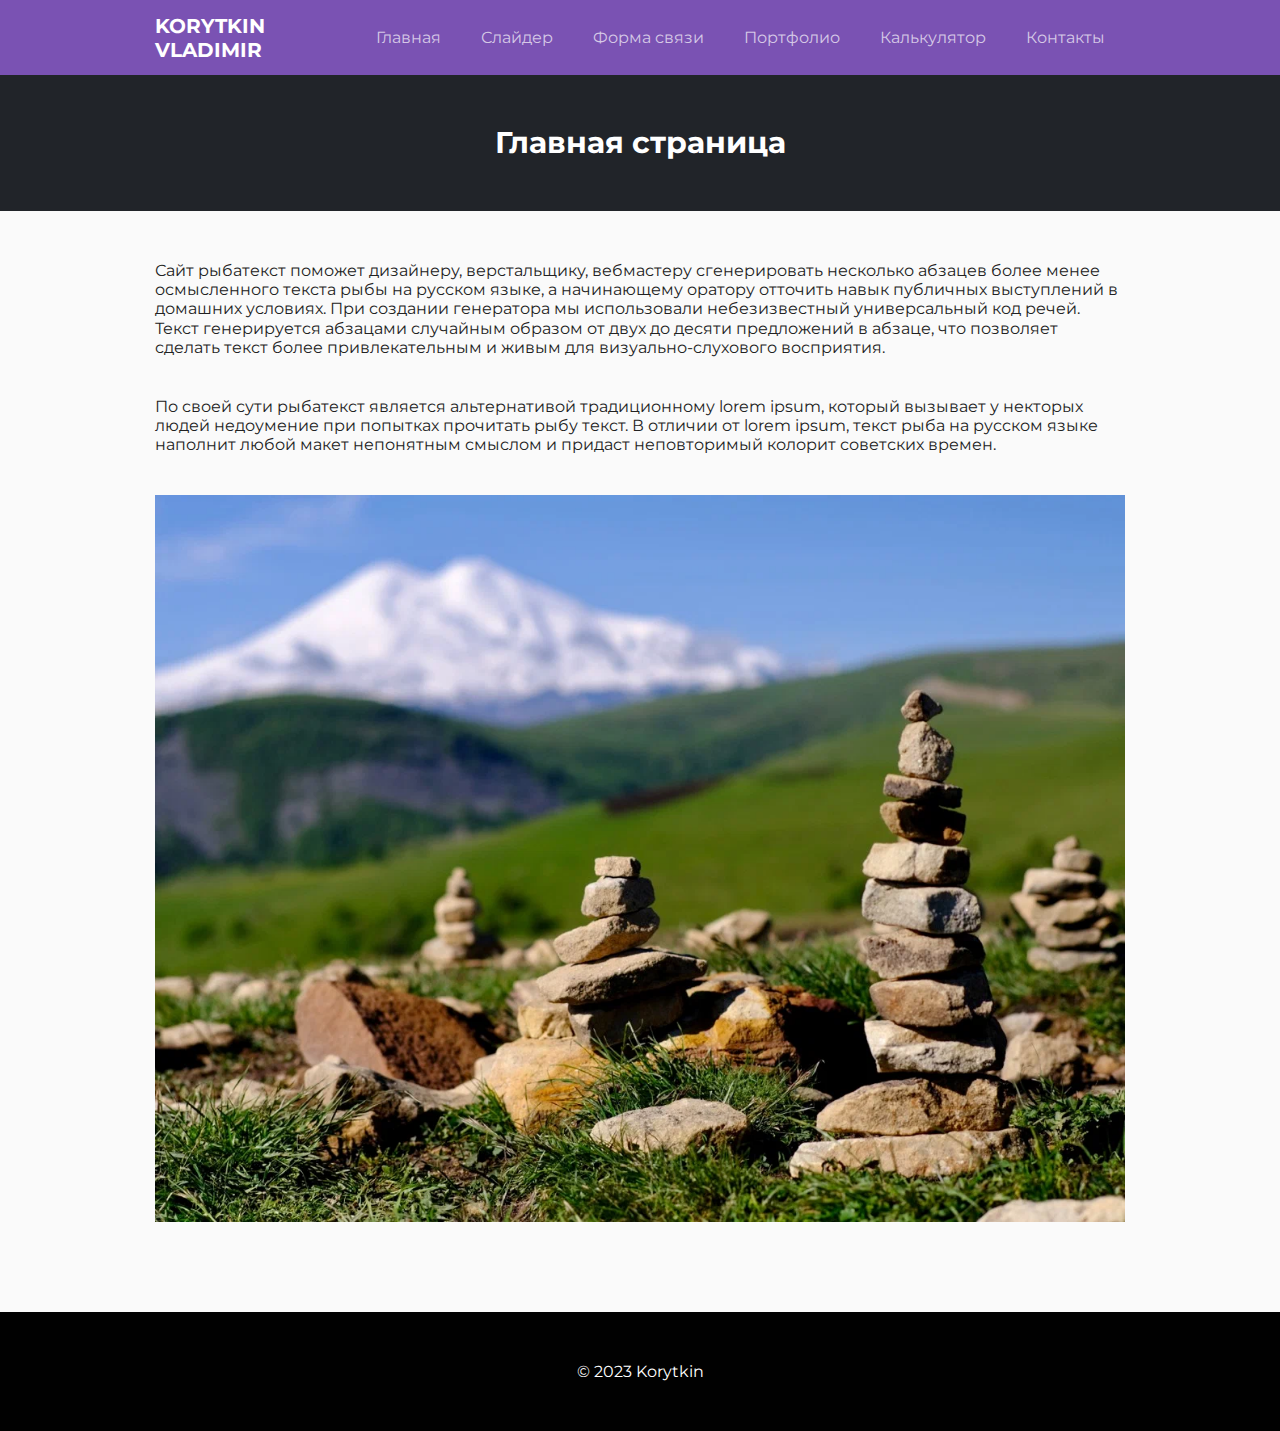
<file: index.html>
<!DOCTYPE html>
<html lang="en">
  <head>
    <meta charset="UTF-8" />
    <meta http-equiv="X-UA-Compatible" content="IE=edge" />
    <meta name="viewport" content="width=device-width, initial-scale=1.0" />
    <link rel="stylesheet" href="assets/css/reset.css" />
    <link rel="stylesheet" href="assets/css/style.css" />
    <title>Бургерное меню</title>

    <link rel="preconnect" href="https://fonts.googleapis.com">
    <link rel="preconnect" href="https://fonts.gstatic.com" crossorigin>
    <link href="https://fonts.googleapis.com/css2?family=Montserrat:wght@400;500;600;700&display=swap" rel="stylesheet">


  </head>
  <body>
    <nav class="navbar">
      <div class="container">
        <div class="navbar__wrap">
          <div class="hamb">
            <div class="hamb__field" id="hamb">
              <span class="bar"></span>
              <span class="bar"></span>
              <span class="bar"></span>
            </div>
          </div>
          <a href="#" class="logo" id="logo">Korytkin<br>Vladimir</a>
          <ul class="menu" id="menu">
            <li><a href="index.html">Главная</a></li>
            <li><a href="slider.html">Слайдер</a></li>
            <li><a href="forms.html">Форма связи</a></li>
            <li><a href="portfolio.html">Портфолио</a></li>
            <li><a href="calc.html">Калькулятор</a></li>
            <li><a href="contacts.html">Контакты</a></li>
          </ul>
        </div>
      </div>
    </nav>
    

    <div class="popup" id="popup"></div>



    <header class="header">
      <div class="container">
        <div class="content">
          <h1>Главная страница</h1>
        </div>
      </div>
    </header>
    <main class="main">
      <div class="container">
        <div class="content">
          <p>
            Сайт рыбатекст поможет дизайнеру, верстальщику, вебмастеру сгенерировать несколько абзацев более менее осмысленного текста рыбы на русском языке, а начинающему оратору отточить навык публичных выступлений в домашних условиях. При создании генератора мы использовали небезизвестный универсальный код речей. Текст генерируется абзацами случайным образом от двух до десяти предложений в абзаце, что позволяет сделать текст более привлекательным и живым для визуально-слухового восприятия.
          </p>
          <p>
            По своей сути рыбатекст является альтернативой традиционному lorem ipsum, который вызывает у некторых людей недоумение при попытках прочитать рыбу текст. В отличии от lorem ipsum, текст рыба на русском языке наполнит любой макет непонятным смыслом и придаст неповторимый колорит советских времен.
          </p>
          <img src="img/1.webp" alt="Office" />
        </div>
      </div>
    </main>
    <footer class="footer">
      <div class="container">
        <div class="content">
          &copy; 2023 Korytkin
        </div>
      </div>
    </footer>
    <!-- <script src="assets/js/app.js"></script> -->
    <script src="assets/js/app1.js"></script>
  </body>
</html>
</file>
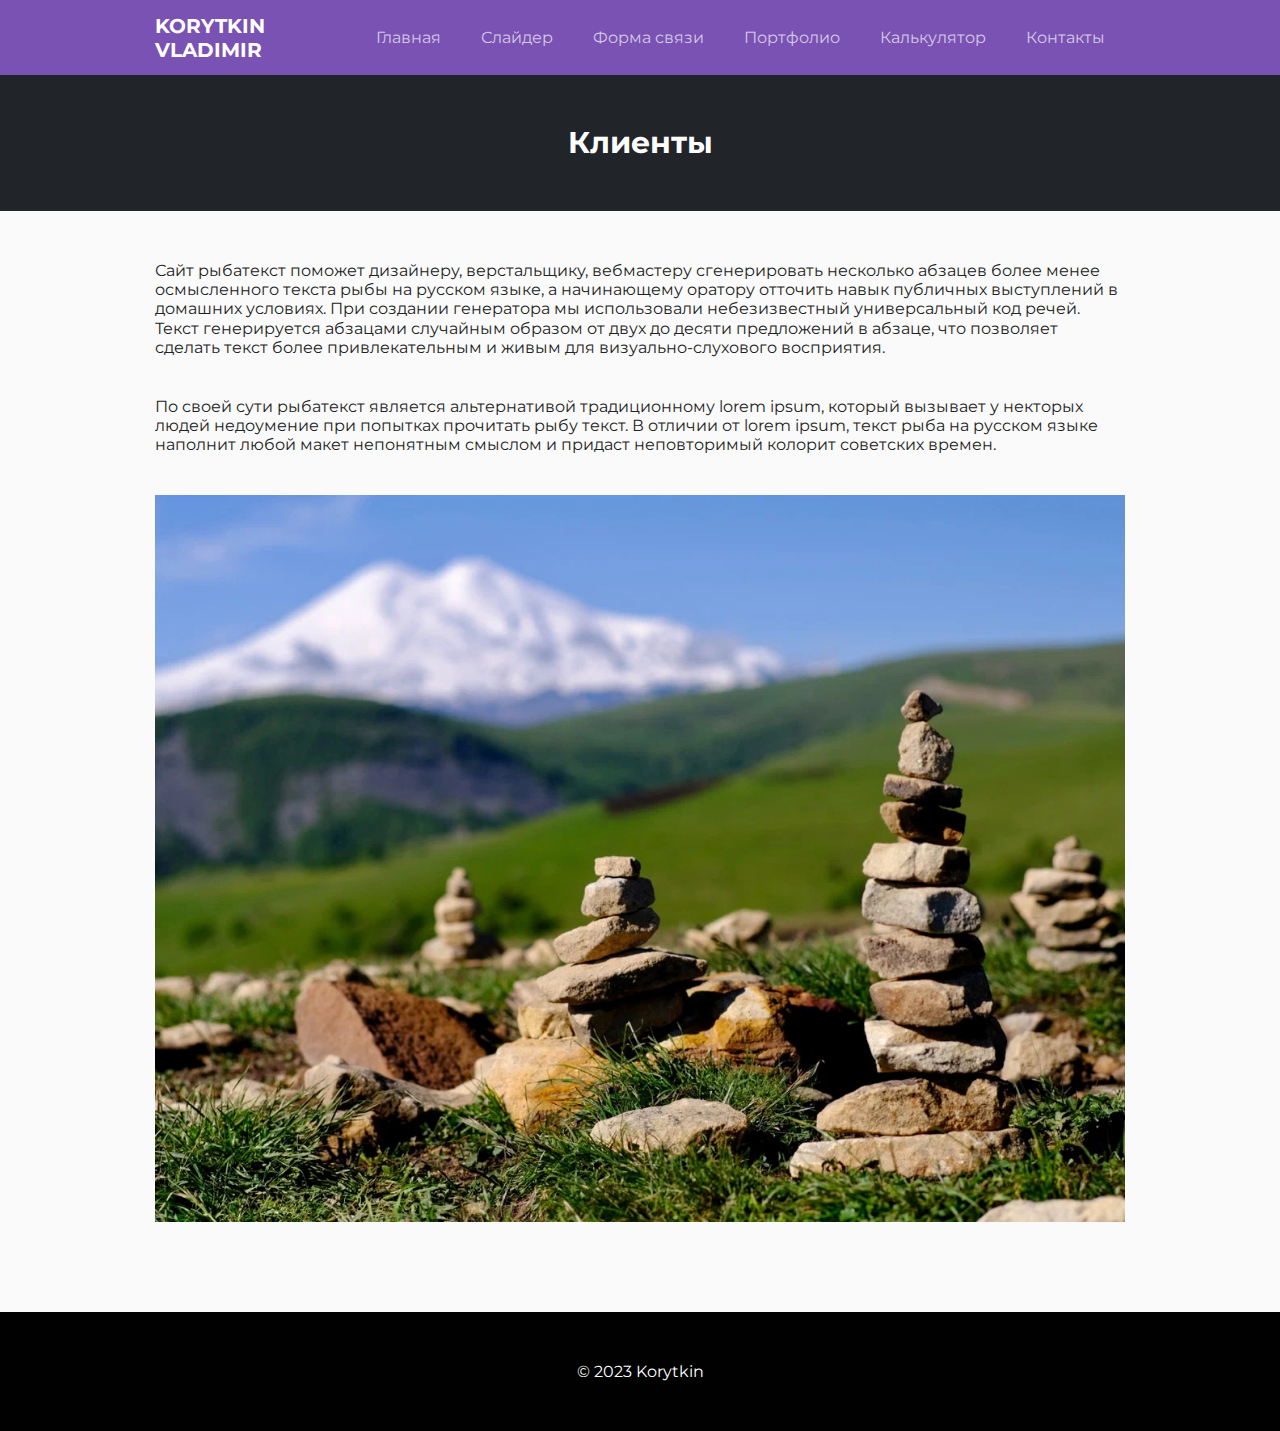
<file: clients.html>
<!DOCTYPE html>
<html lang="en">
  <head>
    <meta charset="UTF-8" />
    <meta http-equiv="X-UA-Compatible" content="IE=edge" />
    <meta name="viewport" content="width=device-width, initial-scale=1.0" />
    <link rel="stylesheet" href="assets/css/reset.css" />
    <link rel="stylesheet" href="assets/css/style.css" />
    <title>Бургерное меню</title>

    <link rel="preconnect" href="https://fonts.googleapis.com">
    <link rel="preconnect" href="https://fonts.gstatic.com" crossorigin>
    <link href="https://fonts.googleapis.com/css2?family=Montserrat:wght@400;500;600;700&display=swap" rel="stylesheet">


  </head>
  <body>
    <nav class="navbar">
      <div class="container">
        <div class="navbar__wrap">
          <div class="hamb">
            <div class="hamb__field" id="hamb">
              <span class="bar"></span>
              <span class="bar"></span>
              <span class="bar"></span>
            </div>
          </div>
          <a href="#" class="logo" id="logo">Korytkin <br>Vladimir</a>
          <ul class="menu" id="menu">
            <li><a href="index.html">Главная</a></li>
            <li><a href="slider.html">Слайдер</a></li>
            <li><a href="forms.html">Форма связи</a></li>
            <li><a href="portfolio.html">Портфолио</a></li>
            <li><a href="calc.html">Калькулятор</a></li>
            <li><a href="contacts.html">Контакты</a></li>
          </ul>
        </div>
      </div>
    </nav>
    

    <div class="popup" id="popup"></div>



    <header class="header">
      <div class="container">
        <div class="content">
          <h1>Клиенты</h1>
        </div>
      </div>
    </header>
    <main class="main">
      <div class="container">
        <div class="content">
          <p>
            Сайт рыбатекст поможет дизайнеру, верстальщику, вебмастеру сгенерировать несколько абзацев более менее осмысленного текста рыбы на русском языке, а начинающему оратору отточить навык публичных выступлений в домашних условиях. При создании генератора мы использовали небезизвестный универсальный код речей. Текст генерируется абзацами случайным образом от двух до десяти предложений в абзаце, что позволяет сделать текст более привлекательным и живым для визуально-слухового восприятия.
          </p>
          <p>
            По своей сути рыбатекст является альтернативой традиционному lorem ipsum, который вызывает у некторых людей недоумение при попытках прочитать рыбу текст. В отличии от lorem ipsum, текст рыба на русском языке наполнит любой макет непонятным смыслом и придаст неповторимый колорит советских времен.
          </p>
          <img src="img/1.webp" alt="Office" />
        </div>
      </div>
    </main>
    <footer class="footer">
      <div class="container">
        <div class="content">
          &copy; 2023 Korytkin
        </div>
      </div>
    </footer>
    <script src="assets/js/app.js"></script>
  </body>
</html>
</file>
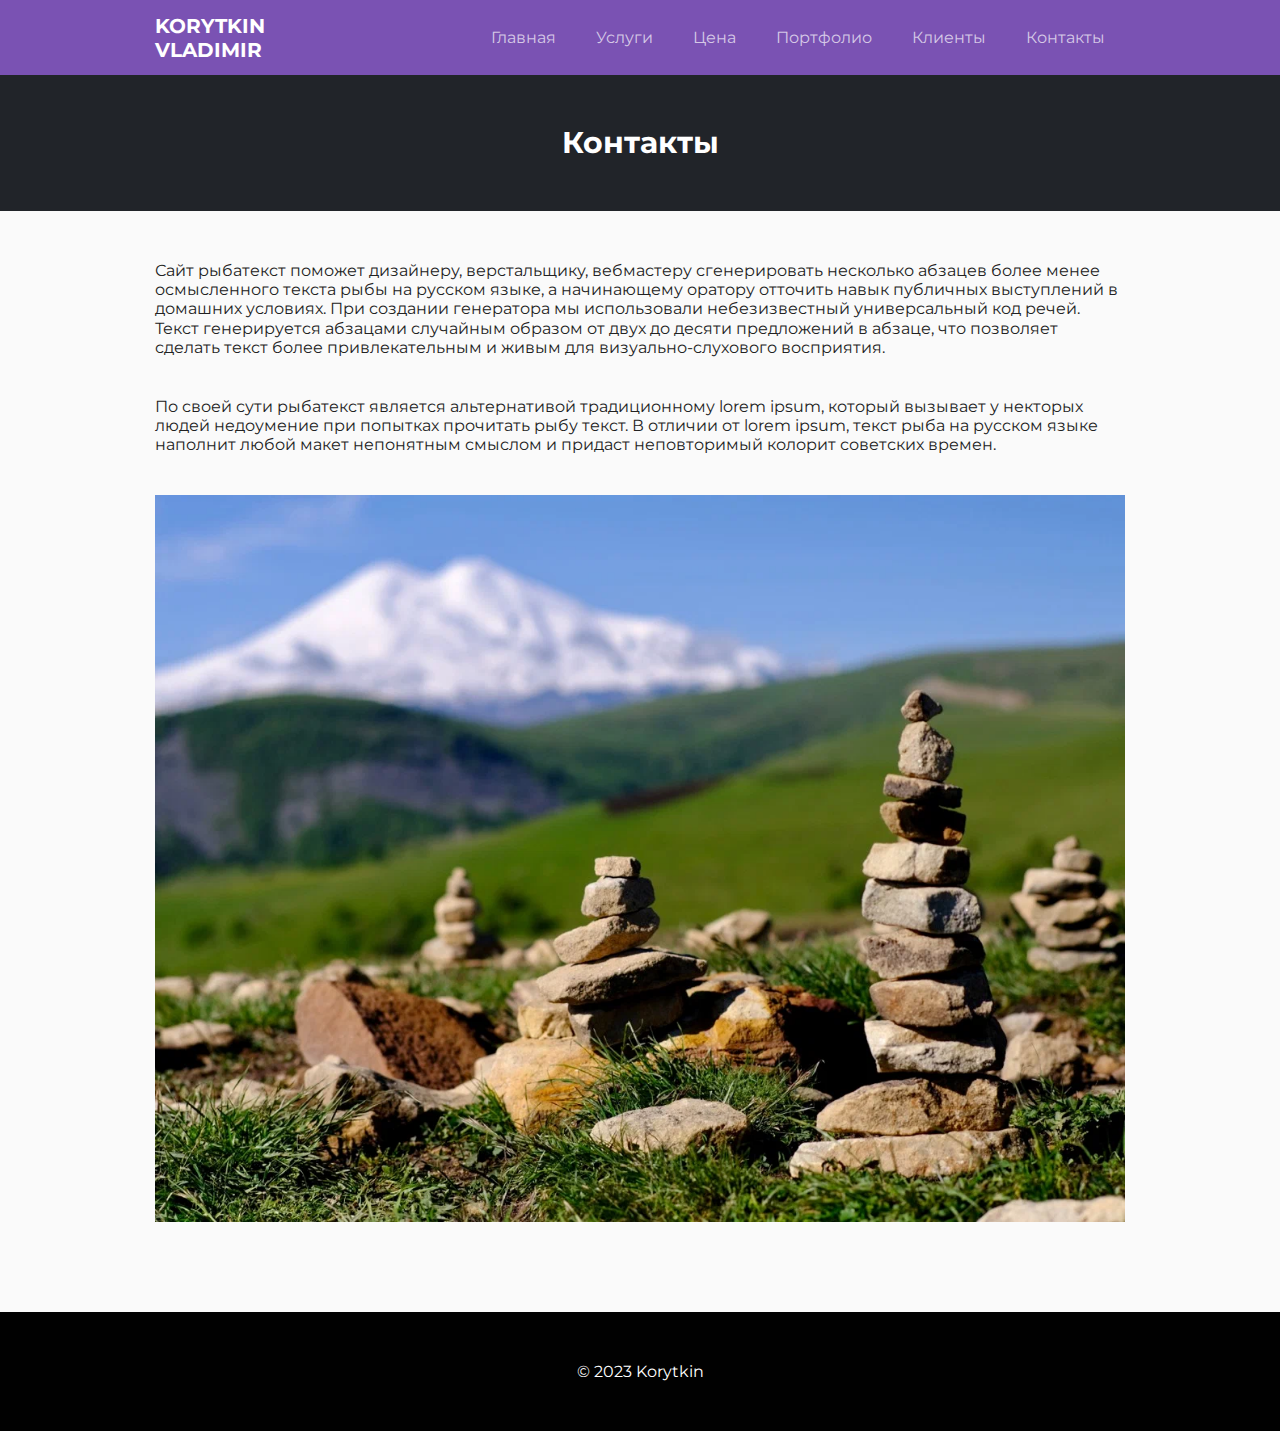
<file: contacts.html>
<!DOCTYPE html>
<html lang="en">
  <head>
    <meta charset="UTF-8" />
    <meta http-equiv="X-UA-Compatible" content="IE=edge" />
    <meta name="viewport" content="width=device-width, initial-scale=1.0" />
    <link rel="stylesheet" href="assets/css/reset.css" />
    <link rel="stylesheet" href="assets/css/style.css" />
    <title>Бургерное меню</title>

    <link rel="preconnect" href="https://fonts.googleapis.com">
    <link rel="preconnect" href="https://fonts.gstatic.com" crossorigin>
    <link href="https://fonts.googleapis.com/css2?family=Montserrat:wght@400;500;600;700&display=swap" rel="stylesheet">


  </head>
  <body>
    <nav class="navbar">
      <div class="container">
        <div class="navbar__wrap">
          <div class="hamb">
            <div class="hamb__field" id="hamb">
              <span class="bar"></span>
              <span class="bar"></span>
              <span class="bar"></span> // вот так
            </div>
          </div>
          <a href="#" class="logo" id="logo">Korytkin <br>Vladimir</a>
          <ul class="menu" id="menu">
            <li><a href="index.html">Главная</a></li>
            <li><a href="service.html">Услуги</a></li>
            <li><a href="price.html">Цена</a></li>
            <li><a href="portfolio.html">Портфолио</a></li>
            <li><a href="clients.html">Клиенты</a></li>
            <li><a href="/html/contacts.html">Контакты</a></li>
          </ul>
        </div>
      </div>
    </nav>
    

    <div class="popup" id="popup"></div>



    <header class="header">
      <div class="container">
        <div class="content">
          <h1>Контакты<alt=</h1>
        </div>
      </div>
    </header>
    <main class="main">
      <div class="container">
        <div class="content">
          <p>
            Сайт рыбатекст поможет дизайнеру, верстальщику, вебмастеру сгенерировать несколько абзацев более менее осмысленного текста рыбы на русском языке, а начинающему оратору отточить навык публичных выступлений в домашних условиях. При создании генератора мы использовали небезизвестный универсальный код речей. Текст генерируется абзацами случайным образом от двух до десяти предложений в абзаце, что позволяет сделать текст более привлекательным и живым для визуально-слухового восприятия.
          </p>
          <p>
            По своей сути рыбатекст является альтернативой традиционному lorem ipsum, который вызывает у некторых людей недоумение при попытках прочитать рыбу текст. В отличии от lorem ipsum, текст рыба на русском языке наполнит любой макет непонятным смыслом и придаст неповторимый колорит советских времен.
          </p>
          <img src="img/1.webp" alt="Office" />
        </div>
      </div>
    </main>
    <footer class="footer">
      <div class="container">
        <div class="content">
          &copy; 2023 Korytkin
        </div>
      </div>
    </footer>
    <script src="assets/js/app.js"></script>
  </body>
</html>
</file>
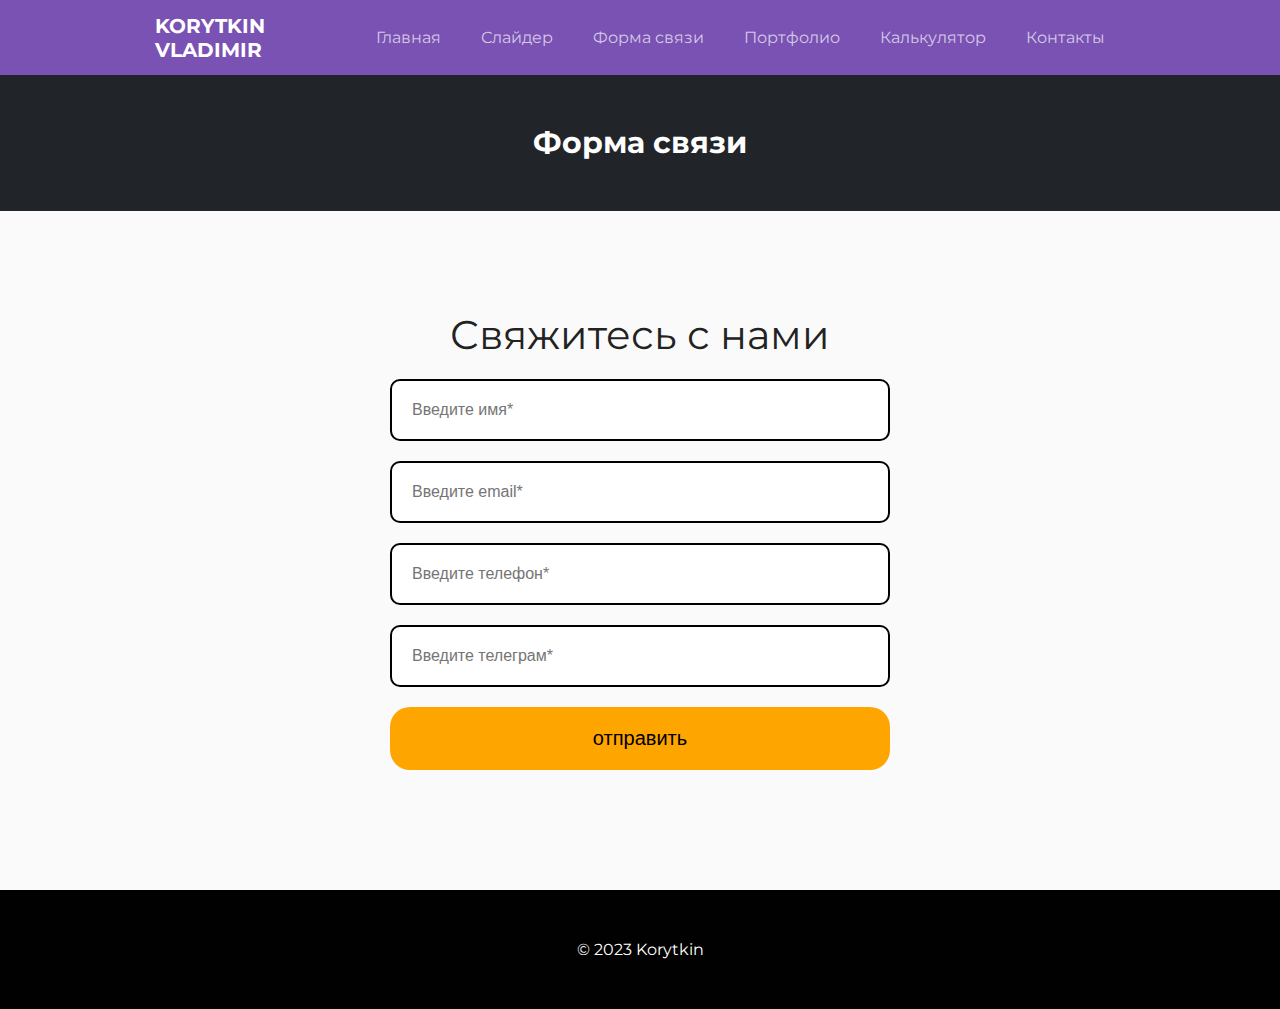
<file: forms.html>
<!DOCTYPE html>
<html lang="en">

<head>
  <meta charset="UTF-8" />
  <meta http-equiv="X-UA-Compatible" content="IE=edge" />
  <meta name="viewport" content="width=device-width, initial-scale=1.0" />
  <link rel="stylesheet" href="assets/css/reset.css" />
  <link rel="stylesheet" href="assets/css/style.css" />
  <link rel="stylesheet" href="assets/css/forms.css" />
  <title>Форма связи</title>

  <link rel="preconnect" href="https://fonts.googleapis.com">
  <link rel="preconnect" href="https://fonts.gstatic.com" crossorigin>
  <link href="https://fonts.googleapis.com/css2?family=Montserrat:wght@400;500;600;700&display=swap" rel="stylesheet">


</head>

<body>
  <nav class="navbar">
    <div class="container">
      <div class="navbar__wrap">
        <div class="hamb">
          <div class="hamb__field" id="hamb">
            <span class="bar"></span>
            <span class="bar"></span>
            <span class="bar"></span>
          </div>
        </div>
        <a href="#" class="logo" id="logo">Korytkin<br>Vladimir</a>
        <ul class="menu" id="menu">
          <li><a href="index.html">Главная</a></li>
          <li><a href="slider.html">Слайдер</a></li>
          <li><a href="forms.html">Форма связи</a></li>
          <li><a href="portfolio.html">Портфолио</a></li>
          <li><a href="calc.html">Калькулятор</a></li>
          <li><a href="contacts.html">Контакты</a></li>
        </ul>
      </div>
    </div>
  </nav>


  <div class="popup" id="popup"></div>



  <header class="header">
    <div class="container">
      <div class="content">
        <h1>Форма связи</h1>
      </div>
    </div>
  </header>
  <main class="main">
    <div class="container">
      <div class="content">

        <!--
  Имя - текст
  Емайл - email
  Телефон - tel
  Телеграмм - text
-->
        <div class="form__wrap">
          <div class="form__title">Свяжитесь с нами</div>

          <form action="php/order.php" class="form form-order" metod="POST">
            <div class="form__list">
              <fieldset class="form__item">
                <!-- <label for="" class="form__label">Введите имя</label> -->
                <input type="text" name="username" placeholder="Введите имя*" required minlength="2" maxlength="32" class="form__inp"> 
              </fieldset>
              <fieldset class="form__item">
                <!-- <label for="" class="form__label">Введите email</label> -->
                <input type="email" name="usermail" placeholder="Введите email*" required class="form__inp">
              </fieldset>
              <fieldset class="form__item">
                <!-- <label for="" class="form__label">Введите телефон</label> -->
                <input type="tel" name="userphone" placeholder="Введите телефон*" required pattern="^\+7[1-9]{10}$" class="form__inp">
              </fieldset>
              <fieldset class="form__item">
                <!-- <label for="" class="form__label">Введите телеграм</label> -->
                <input type="text" name="usertelegram" placeholder="Введите телеграм*" required class="form__inp">
              </fieldset>

              <fieldset class="form__item">
                <button class="form__btn">отправить</button>           
              </fieldset>
            </div>
          </form>
        </div>







      </div>
    </div>
  </main>
  <footer class="footer">
    <div class="container">
      <div class="content">
        &copy; 2023 Korytkin
      </div>
    </div>
  </footer>
  <script src="assets/js/forms.js"></script>
</body>

</html>
</file>
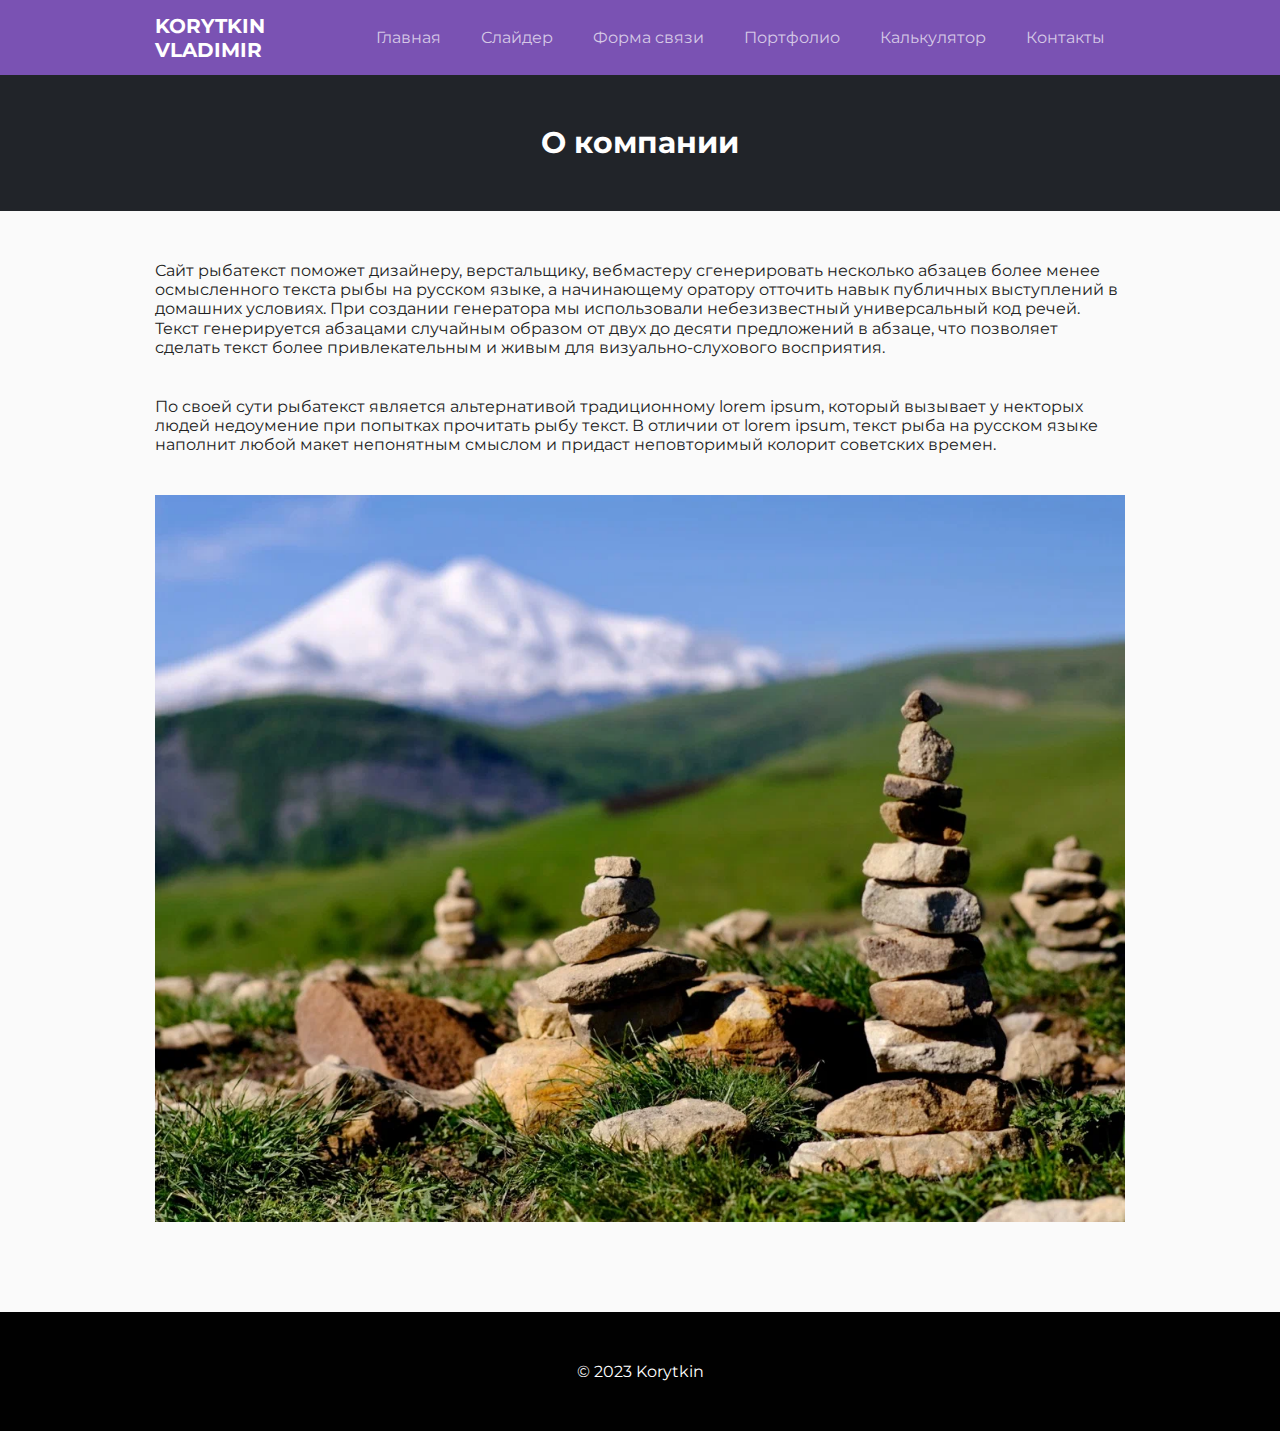
<file: portfolio.html>
<!DOCTYPE html>
<html lang="en">
  <head>
    <meta charset="UTF-8" />
    <meta http-equiv="X-UA-Compatible" content="IE=edge" />
    <meta name="viewport" content="width=device-width, initial-scale=1.0" />
    <link rel="stylesheet" href="assets/css/reset.css" />
    <link rel="stylesheet" href="assets/css/style.css" />
    <title>Бургерное меню</title>

    <link rel="preconnect" href="https://fonts.googleapis.com">
    <link rel="preconnect" href="https://fonts.gstatic.com" crossorigin>
    <link href="https://fonts.googleapis.com/css2?family=Montserrat:wght@400;500;600;700&display=swap" rel="stylesheet">


  </head>
  <body>
    <nav class="navbar">
      <div class="container">
        <div class="navbar__wrap">
          <div class="hamb">
            <div class="hamb__field" id="hamb">
              <span class="bar"></span>
              <span class="bar"></span>
              <span class="bar"></span>
            </div>
          </div>
          <a href="#" class="logo" id="logo">Korytkin <br>Vladimir</a>
          <ul class="menu" id="menu">
            <li><a href="index.html">Главная</a></li>
            <li><a href="slider.html">Слайдер</a></li>
            <li><a href="forms.html">Форма связи</a></li>
            <li><a href="portfolio.html">Портфолио</a></li>
            <li><a href="calc.html">Калькулятор</a></li>
            <li><a href="contacts.html">Контакты</a></li>
          </ul>
        </div>
      </div>
    </nav>
    

    <div class="popup" id="popup"></div>



    <header class="header">
      <div class="container">
        <div class="content">
          <h1>О компании</h1>
        </div>
      </div>
    </header>
    <main class="main">
      <div class="container">
        <div class="content">
          <p>
            Сайт рыбатекст поможет дизайнеру, верстальщику, вебмастеру сгенерировать несколько абзацев более менее осмысленного текста рыбы на русском языке, а начинающему оратору отточить навык публичных выступлений в домашних условиях. При создании генератора мы использовали небезизвестный универсальный код речей. Текст генерируется абзацами случайным образом от двух до десяти предложений в абзаце, что позволяет сделать текст более привлекательным и живым для визуально-слухового восприятия.
          </p>
          <p>
            По своей сути рыбатекст является альтернативой традиционному lorem ipsum, который вызывает у некторых людей недоумение при попытках прочитать рыбу текст. В отличии от lorem ipsum, текст рыба на русском языке наполнит любой макет непонятным смыслом и придаст неповторимый колорит советских времен.
          </p>
          <img src="img/1.webp" alt="Office" />
        </div>
      </div>
    </main>
    <footer class="footer">
      <div class="container">
        <div class="content">
          &copy; 2023 Korytkin
        </div>
      </div>
    </footer>
    <script src="assets/js/app.js"></script>
  </body>
</html>
</file>
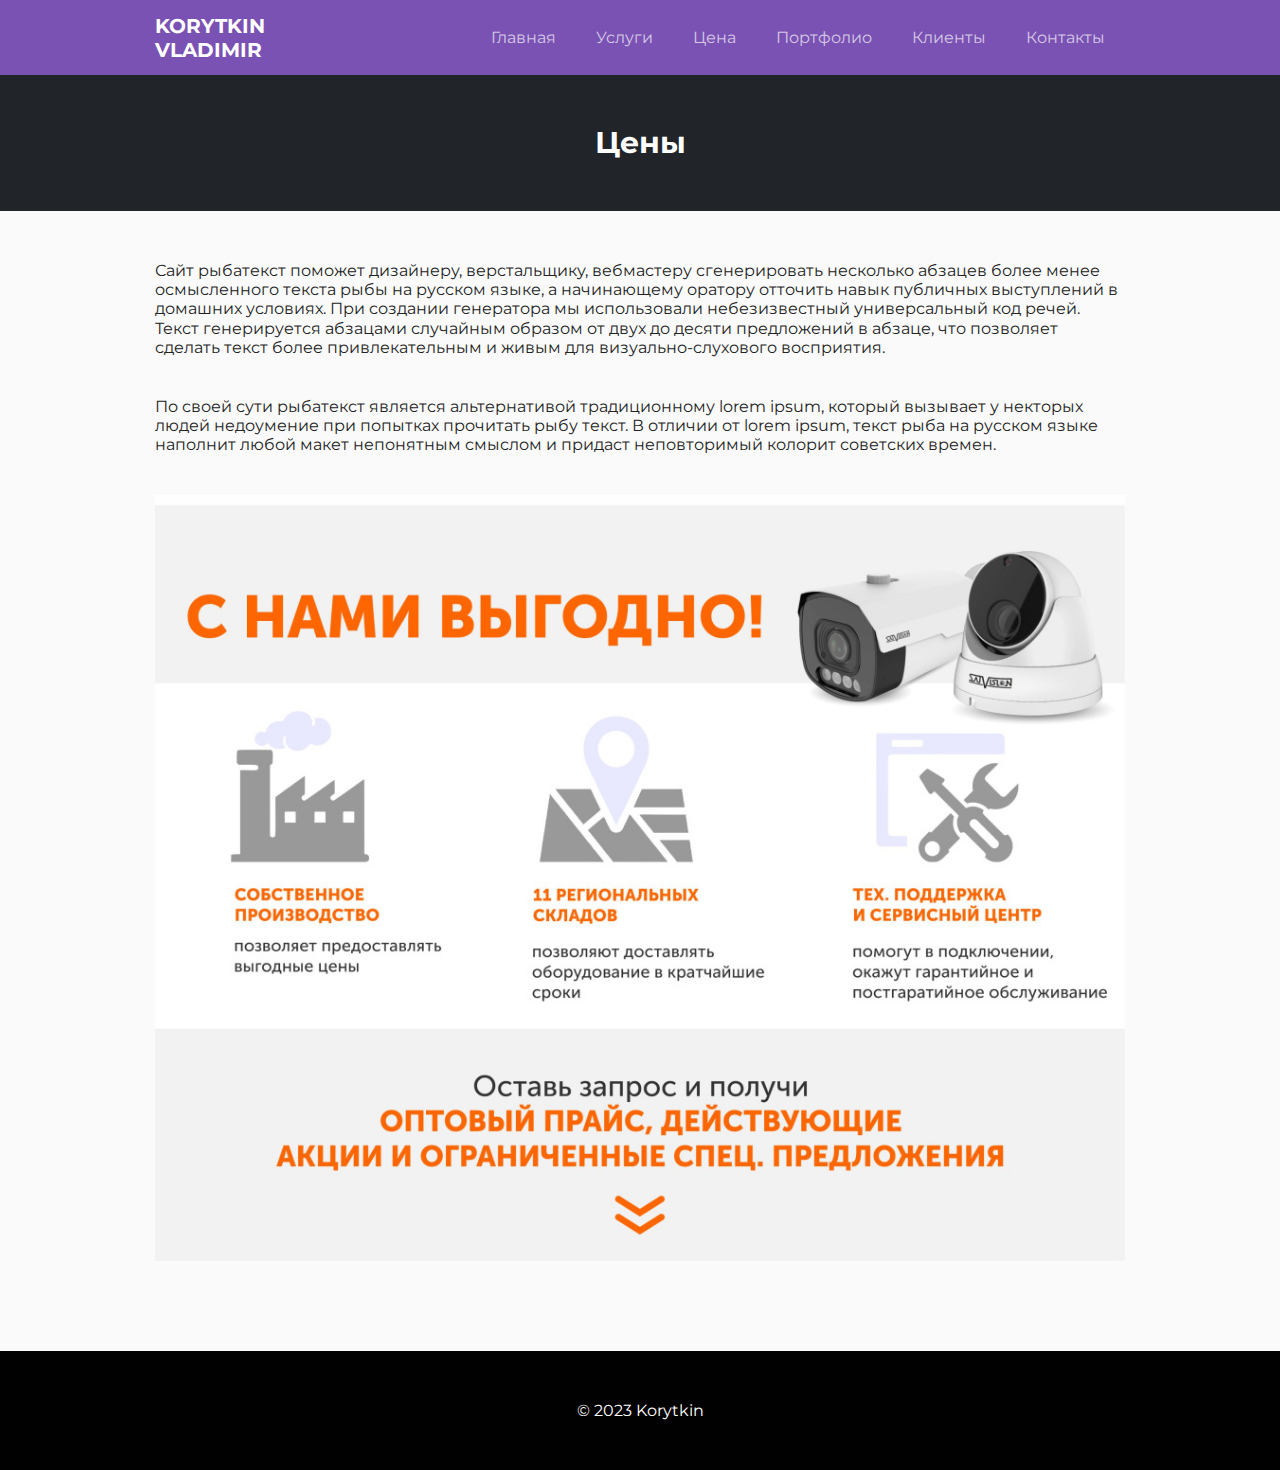
<file: price.html>
<!DOCTYPE html>
<html lang="en">
  <head>
    <meta charset="UTF-8" />
    <meta http-equiv="X-UA-Compatible" content="IE=edge" />
    <meta name="viewport" content="width=device-width, initial-scale=1.0" />
    <link rel="stylesheet" href="assets/css/reset.css" />
    <link rel="stylesheet" href="assets/css/style.css" />
    <title>Бургерное меню</title>

    <link rel="preconnect" href="https://fonts.googleapis.com">
    <link rel="preconnect" href="https://fonts.gstatic.com" crossorigin>
    <link href="https://fonts.googleapis.com/css2?family=Montserrat:wght@400;500;600;700&display=swap" rel="stylesheet">


  </head>
  <body>
    <nav class="navbar">
      <div class="container">
        <div class="navbar__wrap">
          <div class="hamb">
            <div class="hamb__field" id="hamb">
              <span class="bar"></span>
              <span class="bar"></span>
              <span class="bar"></span>
            </div>
          </div>
          <a href="#" class="logo" id="logo">Korytkin <br>Vladimir</a>
          <ul class="menu" id="menu">
            <li><a href="index.html">Главная</a></li>
            <li><a href="service.html">Услуги</a></li>
            <li><a href="price.html">Цена</a></li>
            <li><a href="portfolio.html">Портфолио</a></li>
            <li><a href="clients.html">Клиенты</a></li>
            <li><a href="/html/contacts.html">Контакты</a></li>
          </ul>
        </div>
      </div>
    </nav>
    

    <div class="popup" id="popup"></div>



    <header class="header">
      <div class="container">
        <div class="content">
          <h1>Цены</h1>
        </div>
      </div>
    </header>
    <main class="main">
      <div class="container">
        <div class="content">
          <p>
            Сайт рыбатекст поможет дизайнеру, верстальщику, вебмастеру сгенерировать несколько абзацев более менее осмысленного текста рыбы на русском языке, а начинающему оратору отточить навык публичных выступлений в домашних условиях. При создании генератора мы использовали небезизвестный универсальный код речей. Текст генерируется абзацами случайным образом от двух до десяти предложений в абзаце, что позволяет сделать текст более привлекательным и живым для визуально-слухового восприятия.
          </p>
          <p>
            По своей сути рыбатекст является альтернативой традиционному lorem ipsum, который вызывает у некторых людей недоумение при попытках прочитать рыбу текст. В отличии от lorem ipsum, текст рыба на русском языке наполнит любой макет непонятным смыслом и придаст неповторимый колорит советских времен.
          </p>
          <img src="img/optovyy-prays.webp" alt="Office" />
        </div>
      </div>
    </main>
    <footer class="footer">
      <div class="container">
        <div class="content">
          &copy; 2023 Korytkin
        </div>
      </div>
    </footer>
    <script src="assets/js/app.js"></script>
  </body>
</html>
</file>
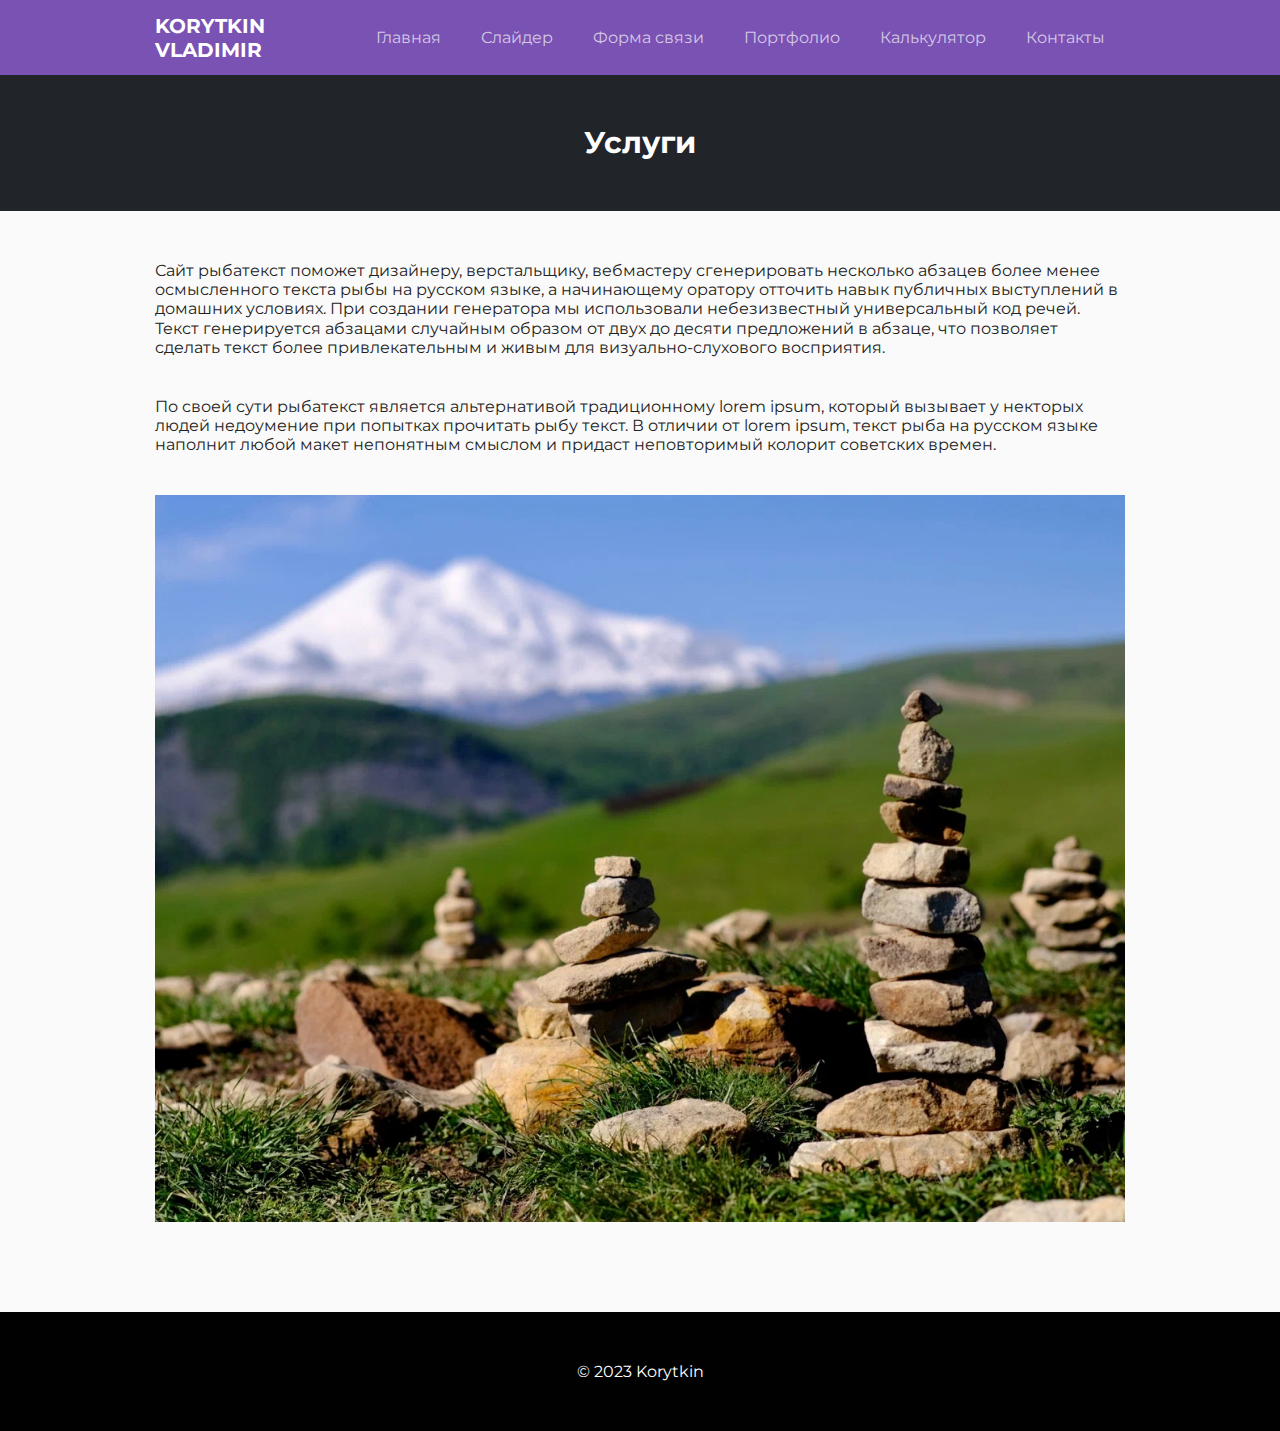
<file: service.html>
<!DOCTYPE html>
<html lang="en">
  <head>
    <meta charset="UTF-8" />
    <meta http-equiv="X-UA-Compatible" content="IE=edge" />
    <meta name="viewport" content="width=device-width, initial-scale=1.0" />
    <link rel="stylesheet" href="assets/css/reset.css" />
    <link rel="stylesheet" href="assets/css/style.css" />
    <title>Бургерное меню</title>

    <link rel="preconnect" href="https://fonts.googleapis.com">
    <link rel="preconnect" href="https://fonts.gstatic.com" crossorigin>
    <link href="https://fonts.googleapis.com/css2?family=Montserrat:wght@400;500;600;700&display=swap" rel="stylesheet">


  </head>
  <body>
    <nav class="navbar">
      <div class="container">
        <div class="navbar__wrap">
          <div class="hamb">
            <div class="hamb__field" id="hamb">
              <span class="bar"></span>
              <span class="bar"></span>
              <span class="bar"></span>
            </div>
          </div>
          <a href="#" class="logo" id="logo">Korytkin <br>Vladimir</a>
          <ul class="menu" id="menu">
            <li><a href="index.html">Главная</a></li>
            <li><a href="slider.html">Слайдер</a></li>
            <li><a href="forms.html">Форма связи</a></li>
            <li><a href="portfolio.html">Портфолио</a></li>
            <li><a href="calc.html">Калькулятор</a></li>
            <li><a href="contacts.html">Контакты</a></li>
        </div>
      </div>
    </nav>
    

    <div class="popup" id="popup"></div>



    <header class="header">
      <div class="container">
        <div class="content">
          <h1>Услуги</h1>
        </div>
      </div>
    </header>
    <main class="main">
      <div class="container">
        <div class="content">
          <p>
            Сайт рыбатекст поможет дизайнеру, верстальщику, вебмастеру сгенерировать несколько абзацев более менее осмысленного текста рыбы на русском языке, а начинающему оратору отточить навык публичных выступлений в домашних условиях. При создании генератора мы использовали небезизвестный универсальный код речей. Текст генерируется абзацами случайным образом от двух до десяти предложений в абзаце, что позволяет сделать текст более привлекательным и живым для визуально-слухового восприятия.
          </p>
          <p>
            По своей сути рыбатекст является альтернативой традиционному lorem ipsum, который вызывает у некторых людей недоумение при попытках прочитать рыбу текст. В отличии от lorem ipsum, текст рыба на русском языке наполнит любой макет непонятным смыслом и придаст неповторимый колорит советских времен.
          </p>
          <img src="img/1.webp" alt="Office" />
        </div>
      </div>
    </main>
    <footer class="footer">
      <div class="container">
        <div class="content">
          &copy; 2023 Korytkin
        </div>
      </div>
    </footer>
    <script src="assets/js/app.js"></script>
  </body>
</html>
</file>
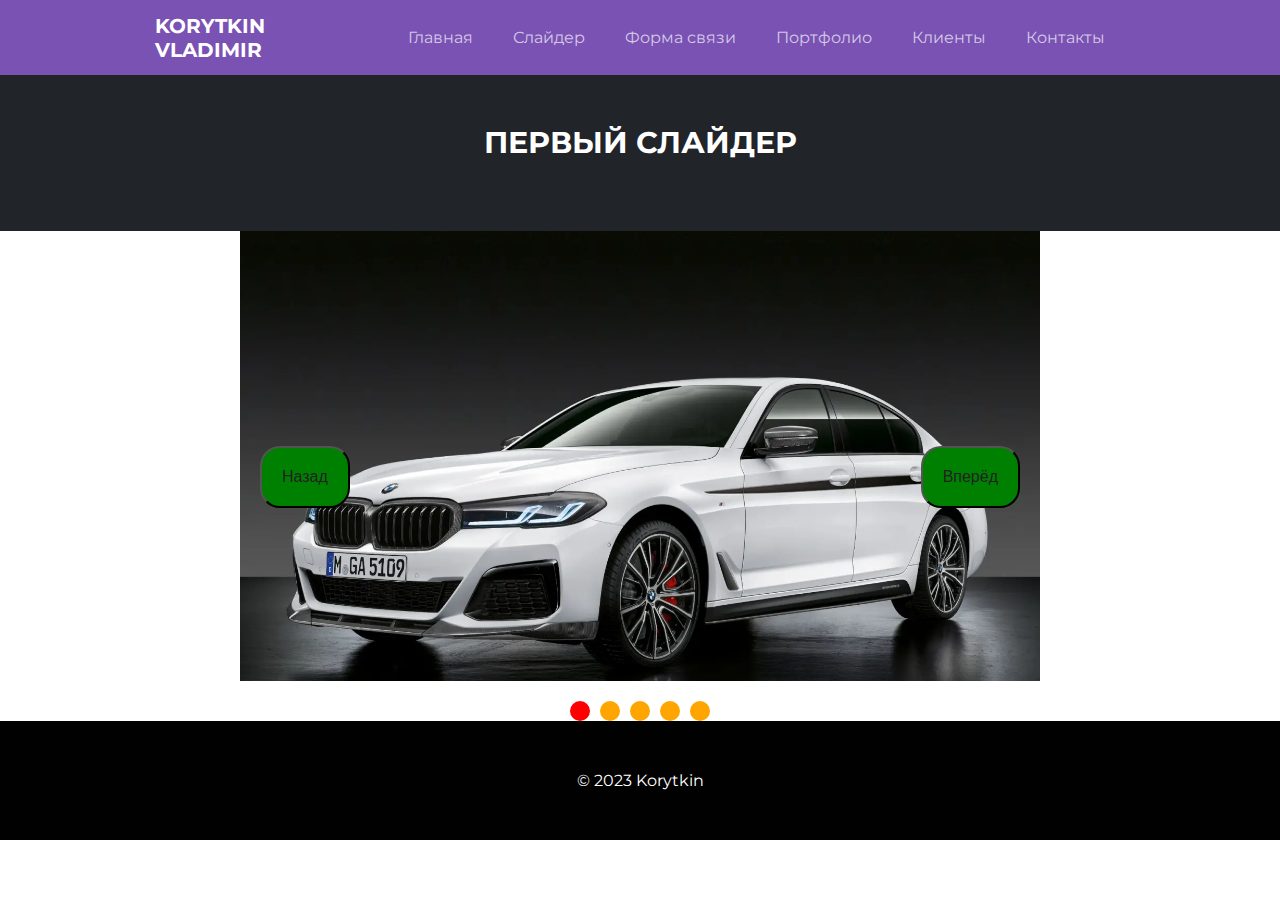
<file: slider.html>
<!DOCTYPE html>
<html lang="ru">

<head>

    <!-- привязка к главной странице -->

    <meta charset="UTF-8" />
    <meta http-equiv="X-UA-Compatible" content="ie=edge" />
    <meta name="viewport" content="width=device-width, initial-scale=1.0">
    <link rel="stylesheet" href="assets/css/reset.css" />
    <link rel="stylesheet" href="assets/css/slider.css" />
    <link rel="stylesheet" href="assets/css/style.css" />
    <title>Первый слайдер</title>
    
    <link rel="preconnect" href="https://fonts.googleapis.com">
    <link rel="preconnect" href="https://fonts.gstatic.com" crossorigin>
    <link href="https://fonts.googleapis.com/css2?family=Montserrat:wght@400;500;600;700&display=swap" rel="stylesheet">

</head>

<body>
    <nav class="navbar">
        <div class="container">
            <div class="navbar__wrap">
                <div class="hamb">
                    <div class="hamb__field" id="hamb">
                        <span class="bar"></span>
                        <span class="bar"></span>
                        <span class="bar"></span>
                    </div>
                </div>
                <a href="#" class="logo" id="logo">Korytkin<br>Vladimir</a>
                <ul class="menu" id="menu">
                    <li><a href="index.html">Главная</a></li>
                    <li><a href="slider.html">Слайдер</a></li>
                    <li><a href="forms.html">Форма связи</a></li>
                    <li><a href="portfolio.html">Портфолио</a></li>
                    <li><a href="clients.html">Клиенты</a></li>
                    <li><a href="contacts.html">Контакты</a></li>
                </ul>
            </div>
        </div>
    </nav>
    <div class="popup" id="popup"></div>



    <header class="header">
        <div class="container">
            <div class="content">
                <h1>ПЕРВЫЙ СЛАЙДЕР</h1>
            </div>
        </div>
    </header>




    <div class="slider__wrap">

        <div id="slider__viewport" class="slider__viewport">
            <div class="slider">
                <div class="slide"><img src="img/1.1.webp" alt="1" title="1"></div>
                <div class="slide"><img src="img/2.1.webp" alt="2" title="2"></div>
                <div class="slide"><img src="img/3.1.webp" alt="3" title="3"></div>
                <div class="slide"><img src="img/4.1.webp" alt="4" title="4"></div>
                <div class="slide"><img src="img/5.1.webp" alt="5" title="5"></div>
            </div>
        </div>

        <div class="slider__pagination">
            <div id="viewSlider">
                <div class="viewSlide"></div>
                <div class="viewSlide"></div>
                <div class="viewSlide"></div>
                <div class="viewSlide"></div>
                <div class="viewSlide"></div>
            </div>
        </div>


        <div class="slider__control">
            <button class="slider__control-button slider__control-prev" id="slider__control-prev">Назад</button>
            <button class="slider__control-button slider__control-next" id="slider__control-next">Вперёд</button>
        </div>
    </div>
    <footer class="footer">
        <div class="container">
          <div class="content">
            &copy; 2023 Korytkin
          </div>
        </div>
      </footer>
    <script src="assets/js/app1.js"></script>
</body>

</html>
</file>
<file: assets/css/style.css>
html {
  box-sizing: border-box;
  height: 100%;
}

*,
*::after,
*::before {
  box-sizing: inherit;
}

body {
  display: flex;
  flex-direction: column;
  font-family: "Montserrat", sans-serif;
  font-size: 16px;
  line-height: 1.2;
  height: 100%;
}

.container {
  width: 100%;
  max-width: 1000px;
  margin: 0 auto;
  height: 100%;
  padding: 0 15px;
}

.header {
  flex: 0 0 auto;
  background-color: #212429;
  margin-top: 75px;
}

.header h1 {
  text-align: center;
  color: #fff;
  font-size: 30px;
  font-weight: bold;
}

.main {
  background-color: #fafafa;
  flex: 1 0 auto;
}

.footer {
  background-color: #010101;
  flex: 0 0 auto;
  text-align: center;
}

.content {
  padding: 50px 0;
}

p {
  margin-bottom: 40px;
}

img {
  max-width: 100%;
  height: auto;
  margin-bottom: 40px;
}

.footer .content {
  color: #fff;
}

.navbar {
  position: fixed;
  left: 0;
  top: 0;
  width: 100%;
  height: 75px;
  background: #7a52b3;
}

.navbar__wrap {
  display: flex;
  justify-content: space-between;
  height: 100%;
}

.hamb {
  display: none;
}

.popup {
  display: none;
}

.logo {
  text-decoration: none;
  color: #fff;
  font-size: 20px;
  font-weight: bold;
  text-transform: uppercase;
  display: flex;
  align-items: center;
}

.menu > li > a {
  text-decoration: none;
}

.navbar__wrap .menu {
  display: flex;
}

.navbar__wrap .menu > li {
  display: flex;
  align-items: stretch;
}

.navbar__wrap .menu > li > a {
  display: flex;
  align-items: center;
  padding: 0 20px;
  color: rgba(255, 255, 255, 0.7);
}

.navbar__wrap .menu > li > a:hover {
  color: rgba(255, 255, 255, 1);
}

@media (max-width: 1000px) {
  .navbar__wrap .menu {
    display: none;
  }
  .hamb {
    display: flex;
    align-items: center;
  }
  .hamb__field {
    padding: 10px 20px;
    cursor: pointer;
  }
  .bar {
    display: block;
    width: 30px;
    height: 3px;
    margin: 6px auto;
    background-color: #fff;
    transition: 0.2s;
  }
  .popup {
    position: fixed;
    top: 75px;
    left: -100%;
    width: 100%;
    height: 100%;
    background-color: #fff;
    z-index: 100;
    display: flex;
    transition: 0.3s;
  }
  .popup.open {
    left: 0;
  }
  .popup .menu {
    width: 100%;
    height: 100%;
    display: flex;
    flex-direction: column;
    align-items: center;
    justify-content: start;
    padding: 50px 0;
    overflow: auto;
  }
  .popup .menu > li {
    width: 100%;
  }
  .popup .menu > li > a {
    width: 100%;
    display: flex;
    justify-content: center;
    padding: 20px 0;
    font-size: 20px;
    font-weight: bold;
    color: #3f3f3f;
  }
  .popup .menu > li > a:hover {
    background-color: rgba(122, 82, 179, 0.1);
  }
  .hamb__field.active .bar:nth-child(2) {
    opacity: 0;
  }
  .hamb__field.active .bar:nth-child(1) {
    transform: translateY(8px) rotate(45deg);
  }
  .hamb__field.active .bar:nth-child(3) {
    transform: translateY(-8px) rotate(-45deg);
  }
  body.noscroll {
    overflow: hidden;
  }
}
</file>
<file: assets/css/forms.css>
html {
  box-sizing: border-box;
  height: 100%;
}

*,
*::after,
*::before {
  box-sizing: inherit;
}

body {
  display: flex;
  flex-direction: column;
  font-family: "Montserrat", sans-serif;
  font-size: 16px;
  line-height: 1.2;
  height: 100%;
}

.container {
  width: 100%;
  max-width: 1000px;
  margin: 0 auto;
  height: 100%;
  padding: 0 15px;
}

.header {
  flex: 0 0 auto;
  background-color: #212429;
  margin-top: 75px;
}

.header h1 {
  text-align: center;
  color: #fff;
  font-size: 30px;
  font-weight: bold;
}

.main {
  background-color: #fafafa;
  flex: 1 0 auto;
}

.footer {
  background-color: #010101;
  flex: 0 0 auto;
  text-align: center;
}

.content {
  padding: 50px 0;
}

p {
  margin-bottom: 40px;
}

img {
  max-width: 100%;
  height: auto;
  margin-bottom: 40px;
}

.footer .content {
  color: #fff;
}

.navbar {
  position: fixed;
  left: 0;
  top: 0;
  width: 100%;
  height: 75px;
  background: #7a52b3;
}

.navbar__wrap {
  display: flex;
  justify-content: space-between;
  height: 100%;
}

.hamb {
  display: none;
}

.popup {
  display: none;
}

.logo {
  text-decoration: none;
  color: #fff;
  font-size: 20px;
  font-weight: bold;
  text-transform: uppercase;
  display: flex;
  align-items: center;
}

.menu > li > a {
  text-decoration: none;
}

.navbar__wrap .menu {
  display: flex;
}

.navbar__wrap .menu > li {
  display: flex;
  align-items: stretch;
}

.navbar__wrap .menu > li > a {
  display: flex;
  align-items: center;
  padding: 0 20px;
  color: rgba(255, 255, 255, 0.7);
}

.navbar__wrap .menu > li > a:hover {
  color: rgba(255, 255, 255, 1);
}


.form__wrap {
  padding: 50px 0;
}
.form__title {
  text-align: center;
  font-size: 40px;
  margin-bottom: 20px;
}
.form {
  max-width: 500px;
  margin: 0 auto;
}
.form__list {
  display: flex;
  flex-direction: column;

}
.form__item {
  display: flex;
  flex-direction: column;
  width: 100%;
  margin-bottom: 20px;
}
.form__inp {
  width: 100%;
  border: 2px solid #000;
  padding: 20px;
  display: block;
  transition: 0.5s;
  border-radius: 10px;
}
.form__inp:hover {
  border-color: green;
}
.form__inp:active,
.form__inp:focus {
  border-color: orange;
} 
.form__btn {
  background: orange;
  color: #000;
  padding: 20px 40px;
  font-size: 20px;
  border: none;
  border-radius: 20px;
  transition: 5.s;
}
.form__btn:hover {
  background: #946d25;
}



















@media (max-width: 1000px) {
  .navbar__wrap .menu {
    display: none;
  }
  .hamb {
    display: flex;
    align-items: center;
  }
  .hamb__field {
    padding: 10px 20px;
    cursor: pointer;
  }
  .bar {
    display: block;
    width: 30px;
    height: 3px;
    margin: 6px auto;
    background-color: #fff;
    transition: 0.2s;
  }
  .popup {
    position: fixed;
    top: 75px;
    left: -100%;
    width: 100%;
    height: 100%;
    background-color: #fff;
    z-index: 100;
    display: flex;
    transition: 0.3s;
  }
  .popup.open {
    left: 0;
  }
  .popup .menu {
    width: 100%;
    height: 100%;
    display: flex;
    flex-direction: column;
    align-items: center;
    justify-content: start;
    padding: 50px 0;
    overflow: auto;
  }
  .popup .menu > li {
    width: 100%;
  }
  .popup .menu > li > a {
    width: 100%;
    display: flex;
    justify-content: center;
    padding: 20px 0;
    font-size: 20px;
    font-weight: bold;
    color: #3f3f3f;
  }
  .popup .menu > li > a:hover {
    background-color: rgba(122, 82, 179, 0.1);
  }
  .hamb__field.active .bar:nth-child(2) {
    opacity: 0;
  }
  .hamb__field.active .bar:nth-child(1) {
    transform: translateY(8px) rotate(45deg);
  }
  .hamb__field.active .bar:nth-child(3) {
    transform: translateY(-8px) rotate(-45deg);
  }
  body.noscroll {
    overflow: hidden;
  }
}
</file>
<file: assets/css/slider.css>
* {
    padding: 0;
    margin: 0;
}
img {
    max-width: 100%;
}
h1 {
    text-align: center;
    margin-bottom: 20px;
}

.slider__wrap {
    max-width: 800px;
    margin: 0 auto;
    position: relative;
}
.slider__viewport {
    margin: 0 auto 20px;
    width: 100%;
    height: 450px;
    overflow: hidden;
    background: #eee;
}

.slider {
    margin-bottom: 20px;
    width: calc(100% * 5);
    height: 450px;
    display: flex;
    justify-content: start;
    flex-wrap: nowrap;
    position: relative;
}
.slide {
/*    display: none;*/
width: 100%;
height: 450px;
}
.slide.active {
/*    display: block;*/
}

.slider__control {
    background: green;
}
.slider__control-button {
    padding: 20px;
    position: absolute;
    top: 50%;
    margin-top: calc(-60px / 2);
    background: green;
    border-radius: 20px;
    cursor: pointer;
    transition: 0.5s;
}
.slider__control-prev {
    left: 20px;
}
.slider__control-next {
    right: 20px;
}
.slider__control-button:hover {
    background: red;
}

#viewSlider {
    display: flex;
    gap: 10px;
    justify-content: center;
}
.slider__pagination .viewSlide {
    width: 20px;
    height: 20px;
    border-radius: 100%;
    background: orange;
}
.slider__pagination .viewSlide.active {
    background: red;
}
</file>
